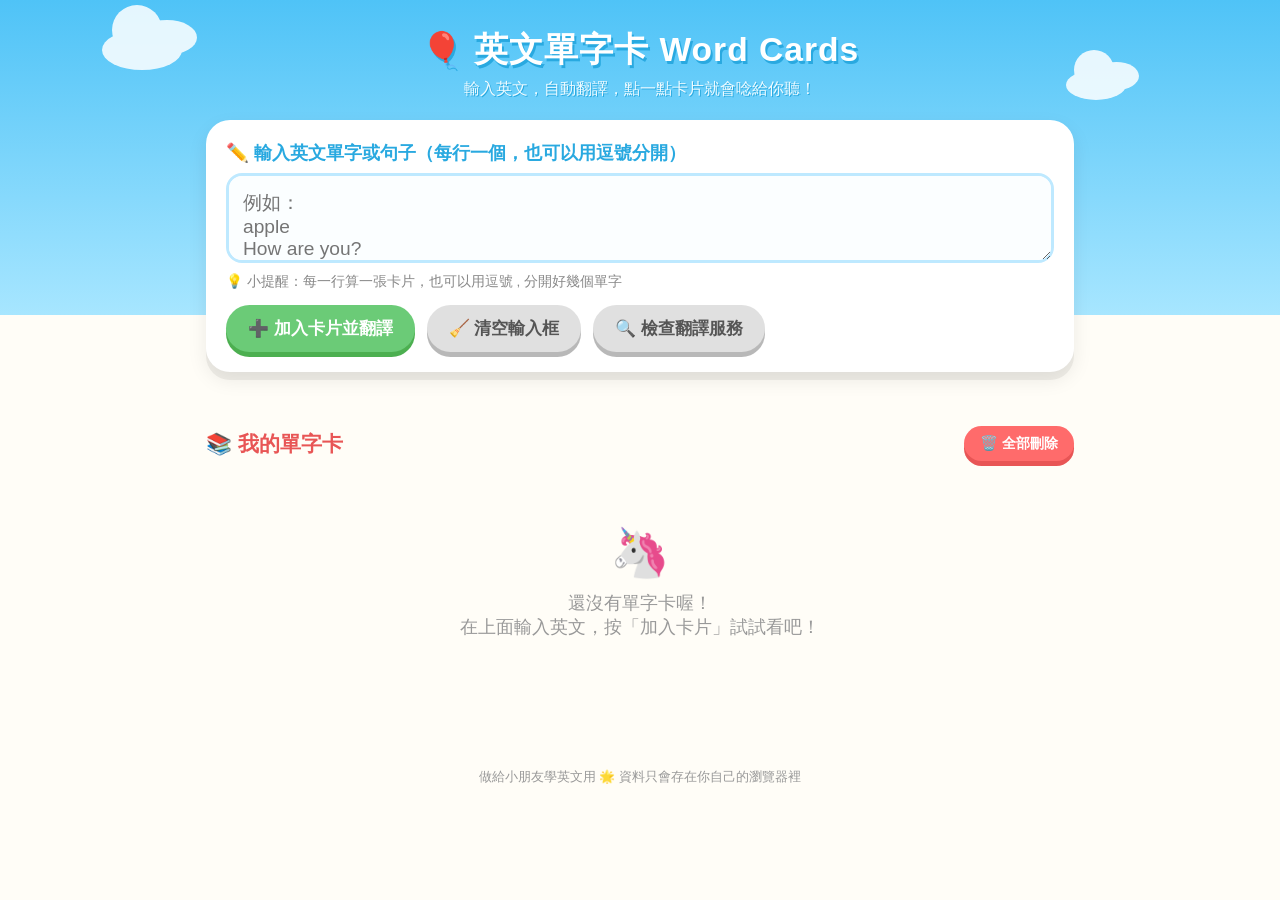
<file: index.html>
<!DOCTYPE html>
<html lang="zh-Hant">
<head>
<meta charset="UTF-8">
<meta name="viewport" content="width=device-width, initial-scale=1.0">
<title>🎈 英文單字卡 Word Cards</title>
<style>
  :root{
    --sky: #4FC3F7;
    --sky-dark: #29A9E0;
    --sun: #FFC93C;
    --sun-dark: #F4A522;
    --grass: #6BCB77;
    --grass-dark: #4CAF50;
    --coral: #FF6B6B;
    --coral-dark: #E85555;
    --cream: #FFFDF7;
    --ink: #3A3A3A;
    --card-back: #FFFFFF;
  }

  * { box-sizing: border-box; }

  body{
    margin:0;
    font-family: 'Comic Sans MS', 'Chalkboard SE', 'Arial Rounded MT Bold', 'PingFang TC', 'Microsoft JhengHei', sans-serif;
    background: linear-gradient(180deg, var(--sky) 0%, #A7E6FF 35%, var(--cream) 35%, var(--cream) 100%);
    min-height: 100vh;
    color: var(--ink);
  }

  /* 雲朵裝飾 */
  .clouds{
    position: fixed;
    top: 0; left: 0; right: 0;
    height: 220px;
    pointer-events: none;
    overflow: hidden;
    z-index: 0;
  }
  .cloud{
    position: absolute;
    background: white;
    border-radius: 50%;
    opacity: 0.85;
  }
  .cloud::before, .cloud::after{
    content:'';
    position:absolute;
    background: white;
    border-radius: 50%;
  }
  .c1{ width:80px; height:40px; top:30px; left:8%; }
  .c1::before{ width:50px; height:50px; top:-25px; left:10px; }
  .c1::after{ width:60px; height:35px; top:-10px; left:35px; }
  .c2{ width:60px; height:30px; top:70px; right:12%; }
  .c2::before{ width:40px; height:40px; top:-20px; left:8px; }
  .c2::after{ width:45px; height:28px; top:-8px; left:28px; }

  header{
    position: relative;
    z-index: 1;
    text-align:center;
    padding: 28px 16px 10px;
  }
  header h1{
    font-size: 2.1rem;
    margin: 0;
    color: white;
    text-shadow: 2px 3px 0 var(--sky-dark);
    letter-spacing: 1px;
  }
  header p{
    color: #f0fbff;
    font-size: 1rem;
    margin: 6px 0 0;
    text-shadow: 1px 1px 0 var(--sky-dark);
  }

  main{
    max-width: 900px;
    margin: 0 auto;
    padding: 10px 16px 60px;
    position: relative;
    z-index: 1;
  }

  /* 輸入區 */
  .input-panel{
    background: var(--card-back);
    border-radius: 24px;
    padding: 20px;
    box-shadow: 0 8px 0 rgba(0,0,0,0.06), 0 8px 20px rgba(0,0,0,0.08);
    margin-bottom: 24px;
  }
  .input-panel label{
    display:block;
    font-size: 1.15rem;
    font-weight: bold;
    color: var(--sky-dark);
    margin-bottom: 8px;
  }
  textarea{
    width: 100%;
    min-height: 90px;
    font-size: 1.2rem;
    padding: 14px;
    border-radius: 16px;
    border: 3px solid #BEE9FF;
    font-family: inherit;
    resize: vertical;
    background: #FBFEFF;
  }
  textarea:focus{
    outline: none;
    border-color: var(--sky);
  }
  .hint{
    font-size: 0.85rem;
    color: #888;
    margin-top: 6px;
  }

  .btn-row{
    display:flex;
    gap: 12px;
    margin-top: 14px;
    flex-wrap: wrap;
  }
  button{
    font-family: inherit;
    cursor: pointer;
    border: none;
    font-weight: bold;
    font-size: 1.05rem;
    border-radius: 999px;
    padding: 12px 22px;
    transition: transform 0.12s ease, box-shadow 0.12s ease;
    box-shadow: 0 5px 0 rgba(0,0,0,0.15);
  }
  button:active{
    transform: translateY(4px);
    box-shadow: 0 1px 0 rgba(0,0,0,0.15);
  }
  .btn-add{ background: var(--grass); color: white; box-shadow: 0 5px 0 var(--grass-dark); }
  .btn-add:active{ box-shadow: 0 1px 0 var(--grass-dark); }
  .btn-clear{ background: #E0E0E0; color: #555; box-shadow: 0 5px 0 #b8b8b8; }
  .btn-clear:active{ box-shadow: 0 1px 0 #b8b8b8; }

  .status{
    text-align:center;
    font-size: 0.95rem;
    color: var(--sky-dark);
    min-height: 20px;
    margin: -8px 0 18px;
    font-weight: bold;
  }

  /* 卡片區 */
  .cards-toolbar{
    display:flex;
    justify-content: space-between;
    align-items:center;
    margin-bottom: 14px;
    flex-wrap: wrap;
    gap: 10px;
  }
  .cards-toolbar h2{
    color: var(--coral-dark);
    font-size: 1.3rem;
    margin: 0;
  }
  .btn-reset-all{ background: var(--coral); color:white; box-shadow: 0 5px 0 var(--coral-dark); font-size: 0.9rem; padding: 8px 16px;}
  .btn-reset-all:active{ box-shadow: 0 1px 0 var(--coral-dark); }

  .grid{
    display: grid;
    grid-template-columns: repeat(auto-fill, minmax(220px, 1fr));
    gap: 20px;
  }

  .card-outer{
    perspective: 1000px;
    height: 210px;
  }
  .card{
    position: relative;
    width: 100%;
    height: 100%;
    cursor: pointer;
    transition: transform 0.5s;
    transform-style: preserve-3d;
  }
  .card.flipped{
    transform: rotateY(180deg);
  }
  .face{
    position: absolute;
    inset: 0;
    border-radius: 20px;
    backface-visibility: hidden;
    display:flex;
    flex-direction: column;
    align-items:center;
    justify-content:center;
    padding: 16px;
    padding-top: 34px;
    padding-bottom: 34px;
    text-align:center;
    box-shadow: 0 6px 0 rgba(0,0,0,0.1), 0 6px 16px rgba(0,0,0,0.1);
  }
  .face-front{
    background: linear-gradient(160deg, #FFFFFF, #EFFBFF);
    border: 3px solid var(--sky);
  }
  .face-back{
    background: linear-gradient(160deg, var(--sun), #FFE28A);
    border: 3px solid var(--sun-dark);
    transform: rotateY(180deg);
    color: #6b4a00;
  }
  .word-text{
    font-size: 1.3rem;
    font-weight: bold;
    color: var(--sky-dark);
    word-break: break-word;
    line-height: 1.3;
  }
  .face-back .word-text{
    color: #6b4a00;
    font-size: 1.15rem;
  }
  .translation-text{
    font-size: 1.15rem;
    margin-top: 8px;
    font-weight: bold;
  }
  .flip-hint{
    font-size: 0.7rem;
    color: #aaa;
    margin-top: 10px;
  }

  .speak-btn{
    position:absolute;
    top: 8px;
    right: 8px;
    width: 38px;
    height: 38px;
    border-radius: 50%;
    background: var(--grass);
    color: white;
    box-shadow: 0 3px 0 var(--grass-dark);
    font-size: 1.05rem;
    display:flex;
    align-items:center;
    justify-content:center;
    padding: 0;
    z-index: 3;
  }
  .speak-btn:active{
    box-shadow: 0 1px 0 var(--grass-dark);
  }

  .delete-btn{
    position:absolute;
    top: 8px;
    left: 8px;
    width: 30px;
    height: 30px;
    border-radius: 50%;
    background: #f0f0f0;
    color: #999;
    box-shadow: 0 3px 0 #ccc;
    font-size: 0.85rem;
    display:flex;
    align-items:center;
    justify-content:center;
    padding: 0;
    z-index: 3;
  }
  .delete-btn:active{ box-shadow: 0 1px 0 #ccc; }

  .edit-btn{
    position:absolute;
    top: 46px;
    left: 8px;
    width: 30px;
    height: 30px;
    border-radius: 50%;
    background: #FFF0C2;
    color: #A67C00;
    box-shadow: 0 3px 0 #E0C070;
    font-size: 0.85rem;
    display:flex;
    align-items:center;
    justify-content:center;
    padding: 0;
    z-index: 3;
  }
  .edit-btn:active{ box-shadow: 0 1px 0 #E0C070; }

  .drag-handle{
    position:absolute;
    bottom: 6px;
    left: 8px;
    font-size: 1rem;
    color: #ccc;
    cursor: grab;
    z-index: 3;
    padding: 4px 6px;
  }
  .drag-handle:active{ cursor: grabbing; }

  .move-btns{
    position:absolute;
    bottom: 4px;
    right: 8px;
    display:flex;
    gap: 4px;
    z-index: 3;
  }
  .move-btn{
    width: 28px;
    height: 28px;
    border-radius: 50%;
    background: #EAF7FF;
    color: var(--sky-dark);
    box-shadow: 0 3px 0 #BEE9FF;
    font-size: 0.8rem;
    display:flex;
    align-items:center;
    justify-content:center;
    padding: 0;
  }
  .move-btn:active{ box-shadow: 0 1px 0 #BEE9FF; }
  .move-btn:disabled{ opacity: 0.3; cursor: default; }

  .retry-btn{
    margin-top: 8px;
    background: var(--coral);
    color: white;
    box-shadow: 0 3px 0 var(--coral-dark);
    font-size: 0.8rem;
    padding: 6px 14px;
  }
  .retry-btn:active{ box-shadow: 0 1px 0 var(--coral-dark); }

  .card-outer.dragging{
    opacity: 0.4;
  }
  .card-outer.drag-over{
    outline: 3px dashed var(--sky);
    outline-offset: 4px;
    border-radius: 20px;
  }

  /* 編輯視窗 */
  .modal-backdrop{
    position: fixed;
    inset: 0;
    background: rgba(0,0,0,0.45);
    display:flex;
    align-items:center;
    justify-content:center;
    z-index: 100;
    padding: 16px;
  }
  .modal-box{
    background: white;
    border-radius: 22px;
    padding: 24px;
    max-width: 420px;
    width: 100%;
    box-shadow: 0 10px 0 rgba(0,0,0,0.1);
  }
  .modal-box h3{
    margin: 0 0 16px;
    color: var(--sky-dark);
    font-size: 1.2rem;
  }
  .modal-box label{
    display:block;
    font-size: 0.9rem;
    font-weight: bold;
    color: #777;
    margin: 12px 0 6px;
  }
  .modal-box input[type="text"]{
    width: 100%;
    font-size: 1.05rem;
    padding: 10px 12px;
    border-radius: 12px;
    border: 3px solid #BEE9FF;
    font-family: inherit;
  }
  .modal-box input[type="text"]:focus{
    outline:none;
    border-color: var(--sky);
  }
  .modal-btn-row{
    display:flex;
    gap: 10px;
    margin-top: 20px;
  }
  .btn-save{ background: var(--grass); color: white; box-shadow: 0 5px 0 var(--grass-dark); flex:1; }
  .btn-save:active{ box-shadow: 0 1px 0 var(--grass-dark); }
  .btn-cancel{ background: #E0E0E0; color: #555; box-shadow: 0 5px 0 #b8b8b8; }
  .btn-cancel:active{ box-shadow: 0 1px 0 #b8b8b8; }
  .btn-auto-translate{
    background: var(--sun);
    color: #6b4a00;
    box-shadow: 0 4px 0 var(--sun-dark);
    font-size: 0.85rem;
    padding: 8px 14px;
    margin-top: 8px;
  }
  .btn-auto-translate:active{ box-shadow: 0 1px 0 var(--sun-dark); }

  .empty-state{
    text-align:center;
    padding: 50px 20px;
    color: #999;
    font-size: 1.1rem;
  }
  .empty-state .emoji{
    font-size: 3rem;
    display:block;
    margin-bottom: 10px;
  }

  footer{
    text-align:center;
    padding: 20px;
    color: #999;
    font-size: 0.8rem;
  }

  @media (max-width: 480px){
    header h1{ font-size: 1.6rem; }
    .grid{ grid-template-columns: repeat(auto-fill, minmax(150px, 1fr)); gap: 14px; }
    .card-outer{ height: 150px; }
  }
</style>
</head>
<body>

<div class="clouds">
  <div class="cloud c1"></div>
  <div class="cloud c2"></div>
</div>

<header>
  <h1>🎈 英文單字卡 Word Cards</h1>
  <p>輸入英文，自動翻譯，點一點卡片就會唸給你聽！</p>
</header>

<main>
  <div class="input-panel">
    <label for="wordInput">✏️ 輸入英文單字或句子（每行一個，也可以用逗號分開）</label>
    <textarea id="wordInput" placeholder="例如：&#10;apple&#10;How are you?&#10;banana, orange, dog"></textarea>
    <div class="hint">💡 小提醒：每一行算一張卡片，也可以用逗號 , 分開好幾個單字</div>
    <div class="btn-row">
      <button class="btn-add" id="addBtn">➕ 加入卡片並翻譯</button>
      <button class="btn-clear" id="clearInputBtn">🧹 清空輸入框</button>
      <button class="btn-clear" id="diagnoseBtn">🔍 檢查翻譯服務</button>
    </div>
  </div>

  <div class="status" id="diagnoseResult" style="white-space:pre-line;text-align:left;background:#FFF9E8;border-radius:12px;padding:10px 14px;display:none;"></div>

  <div class="status" id="status"></div>

  <div class="cards-toolbar">
    <h2>📚 我的單字卡</h2>
    <button class="btn-reset-all" id="resetAllBtn">🗑️ 全部刪除</button>
  </div>

  <div class="grid" id="grid"></div>
</main>

<footer>做給小朋友學英文用 🌟 資料只會存在你自己的瀏覽器裡</footer>

<script>
const STORAGE_KEY = 'wordcards_v1';

let cards = [];

function loadCards(){
  try{
    const raw = localStorage.getItem(STORAGE_KEY);
    cards = raw ? JSON.parse(raw) : [];
  }catch(e){
    cards = [];
  }
}

function saveCards(){
  localStorage.setItem(STORAGE_KEY, JSON.stringify(cards));
}

function setStatus(msg, isError){
  const el = document.getElementById('status');
  el.textContent = msg;
  el.style.color = isError ? '#E85555' : '#29A9E0';
  if(msg){
    setTimeout(()=>{ if(el.textContent === msg) el.textContent=''; }, 4000);
  }
}

// 翻譯：依序嘗試多個支援瀏覽器 CORS 的免費來源
async function translateViaMyMemory(text){
  const url = `https://api.mymemory.translated.net/get?q=${encodeURIComponent(text)}&langpair=en|zh-TW`;
  const res = await fetch(url);
  if(!res.ok) throw new Error(`MyMemory HTTP ${res.status}`);
  const data = await res.json();
  const result = data?.responseData?.translatedText;
  if(data.responseStatus !== 200){
    throw new Error('MyMemory: ' + (data.responseDetails || '額度已用完或發生錯誤'));
  }
  if(!result || /INVALID|QUERY LENGTH|MYMEMORY WARNING/i.test(result)){
    throw new Error('MyMemory 回傳異常：' + result);
  }
  return result;
}

async function translateViaLingva(text){
  // Lingva 是 Google 翻譯的開源前端，有開放 CORS，換一台掛掉可以換下一台
  const hosts = ['https://lingva.ml', 'https://translate.plausibility.cloud', 'https://lingva.thedaviddelta.com'];
  let lastErr = null;
  for(const host of hosts){
    try{
      const url = `${host}/api/v1/en/zh_TW/${encodeURIComponent(text)}`;
      const res = await fetch(url);
      if(!res.ok) throw new Error(`Lingva(${host}) HTTP ${res.status}`);
      const data = await res.json();
      if(!data?.translation) throw new Error(`Lingva(${host}) 無結果`);
      return data.translation;
    }catch(err){
      lastErr = err;
    }
  }
  throw lastErr || new Error('Lingva 全部失敗');
}

// 離線詞庫：常見單字翻譯失敗時的最後備援（涵蓋小學常見單字）
const OFFLINE_DICT = {
  apple:'蘋果', banana:'香蕉', orange:'橘子', grape:'葡萄', strawberry:'草莓',
  watermelon:'西瓜', mango:'芒果', pear:'梨子', peach:'桃子', lemon:'檸檬',
  dog:'狗', cat:'貓', bird:'鳥', fish:'魚', rabbit:'兔子', horse:'馬',
  cow:'牛', pig:'豬', sheep:'羊', duck:'鴨子', chicken:'雞', tiger:'老虎',
  lion:'獅子', elephant:'大象', monkey:'猴子', bear:'熊', panda:'貓熊',
  red:'紅色', orange_color:'橘色', yellow:'黃色', green:'綠色', blue:'藍色',
  purple:'紫色', pink:'粉紅色', black:'黑色', white:'白色', brown:'棕色',
  gray:'灰色', grey:'灰色',
  one:'一', two:'二', three:'三', four:'四', five:'五', six:'六', seven:'七',
  eight:'八', nine:'九', ten:'十',
  mother:'媽媽', father:'爸爸', mom:'媽媽', dad:'爸爸', sister:'姊妹',
  brother:'兄弟', grandmother:'奶奶', grandfather:'爺爺', family:'家庭',
  friend:'朋友', teacher:'老師', student:'學生',
  school:'學校', book:'書', pen:'筆', pencil:'鉛筆', bag:'書包', desk:'書桌',
  chair:'椅子', classroom:'教室', homework:'功課',
  happy:'開心', sad:'難過', angry:'生氣', tired:'疲累', hungry:'肚子餓',
  thirsty:'口渴', excited:'興奮', scared:'害怕',
  run:'跑', jump:'跳', walk:'走', eat:'吃', drink:'喝', sleep:'睡覺',
  play:'玩', read:'讀', write:'寫', sing:'唱歌', dance:'跳舞', swim:'游泳',
  big:'大的', small:'小的', tall:'高的', short:'矮的／短的', fast:'快的',
  slow:'慢的', hot:'熱的', cold:'冷的', new:'新的', old:'舊的／老的',
  good:'好的', bad:'壞的', beautiful:'漂亮的', cute:'可愛的',
  sun:'太陽', moon:'月亮', star:'星星', sky:'天空', rain:'雨', snow:'雪',
  wind:'風', cloud:'雲',
  house:'房子', car:'車子', bus:'公車', bike:'腳踏車', train:'火車',
  airplane:'飛機', boat:'船',
  monday:'星期一', tuesday:'星期二', wednesday:'星期三', thursday:'星期四',
  friday:'星期五', saturday:'星期六', sunday:'星期日',
  spring:'春天', summer:'夏天', autumn:'秋天', fall:'秋天', winter:'冬天',
  water:'水', milk:'牛奶', bread:'麵包', rice:'米飯', egg:'蛋', cake:'蛋糕',
  candy:'糖果', juice:'果汁',
  hello:'哈囉／你好', hi:'嗨', bye:'再見', goodbye:'再見', please:'請',
  thanks:'謝謝', thankyou:'謝謝', sorry:'對不起', yes:'是的', no:'不是',
  'how are you':'你好嗎', 'thank you':'謝謝你', 'i love you':'我愛你',
  'good morning':'早安', 'good night':'晚安'
};

function tryOfflineDict(text){
  const key = text.trim().toLowerCase();
  if(OFFLINE_DICT[key]) return OFFLINE_DICT[key];
  return null;
}

async function translateText(text){
  const sources = [translateViaMyMemory, translateViaLingva];
  const errors = [];
  for(const source of sources){
    try{
      const result = await source(text);
      return result;
    }catch(err){
      console.error('[翻譯來源失敗]', err);
      errors.push(err.message || String(err));
    }
  }
  // 兩個線上來源都失敗，最後查一次離線詞庫
  const offline = tryOfflineDict(text);
  if(offline) return offline + '（離線詞庫）';

  const combined = new Error(errors.join(' ｜ '));
  combined.detail = errors;
  throw combined;
}

function parseInputToWords(raw){
  // 先用換行拆，再用逗號拆，去除空白與重複
  const lines = raw.split('\n').flatMap(line => line.split(','));
  return lines
    .map(w => w.trim())
    .filter(w => w.length > 0);
}

function renderCards(){
  const grid = document.getElementById('grid');
  grid.innerHTML = '';

  if(cards.length === 0){
    grid.innerHTML = `
      <div class="empty-state" style="grid-column: 1/-1;">
        <span class="emoji">🦄</span>
        還沒有單字卡喔！<br>在上面輸入英文，按「加入卡片」試試看吧！
      </div>`;
    return;
  }

  cards.forEach((card, index) => {
    const outer = document.createElement('div');
    outer.className = 'card-outer';
    outer.draggable = true;
    outer.dataset.index = index;

    const failed = card.translationFailed;
    const backContent = failed
      ? `<div class="translation-text">😅 翻譯失敗</div>
         <div style="font-size:0.75rem;color:#a67c00;margin-top:4px;max-height:40px;overflow:auto;">${escapeHtml(card.translationError || '')}</div>
         <button class="retry-btn" data-action="retry" data-index="${index}">🔄 重新翻譯</button>`
      : `<div class="translation-text">${escapeHtml(card.translation || '…')}</div>
         <div class="flip-hint">👆 點我看英文</div>`;

    const cardEl = document.createElement('div');
    cardEl.className = 'card';
    cardEl.innerHTML = `
      <div class="face face-front">
        <button class="delete-btn" title="刪除這張卡片" data-action="delete" data-index="${index}">✖</button>
        <button class="edit-btn" title="修改這張卡片" data-action="edit" data-index="${index}">✏️</button>
        <button class="speak-btn" title="播放發音" data-action="speak" data-index="${index}">🔊</button>
        <div class="word-text">${escapeHtml(card.word)}</div>
        <div class="flip-hint">👆 點我看翻譯</div>
        <span class="drag-handle" title="拖曳調整順序">⠿</span>
        <div class="move-btns">
          <button class="move-btn" title="往前移" data-action="moveup" data-index="${index}" ${index===0?'disabled':''}>▲</button>
          <button class="move-btn" title="往後移" data-action="movedown" data-index="${index}" ${index===cards.length-1?'disabled':''}>▼</button>
        </div>
      </div>
      <div class="face face-back">
        <button class="speak-btn" title="播放發音" data-action="speak" data-index="${index}">🔊</button>
        ${backContent}
      </div>
    `;

    cardEl.addEventListener('click', (e)=>{
      if(e.target.closest('[data-action]')) return; // 按到按鈕不要翻卡
      cardEl.classList.toggle('flipped');
    });

    outer.appendChild(cardEl);
    grid.appendChild(outer);
  });
}

function escapeHtml(str){
  const div = document.createElement('div');
  div.textContent = str;
  return div.innerHTML;
}

function speak(text){
  if(!('speechSynthesis' in window)){
    setStatus('這個瀏覽器不支援發音功能', true);
    return;
  }
  window.speechSynthesis.cancel();
  const utter = new SpeechSynthesisUtterance(text);
  utter.lang = 'en-US';
  utter.rate = 0.9;

  // 嘗試挑選比較自然的英文語音
  const voices = window.speechSynthesis.getVoices();
  const preferred = voices.find(v => v.lang === 'en-US' && /Google|Samantha|Natural/i.test(v.name))
                 || voices.find(v => v.lang === 'en-US')
                 || voices.find(v => v.lang.startsWith('en'));
  if(preferred) utter.voice = preferred;

  window.speechSynthesis.speak(utter);
}

document.getElementById('grid').addEventListener('click', async (e)=>{
  const btn = e.target.closest('[data-action]');
  if(!btn) return;
  const index = parseInt(btn.dataset.index, 10);
  const action = btn.dataset.action;

  if(action === 'speak'){
    speak(cards[index].word);
  } else if(action === 'delete'){
    cards.splice(index, 1);
    saveCards();
    renderCards();
  } else if(action === 'edit'){
    openEditModal(index);
  } else if(action === 'moveup'){
    if(index > 0){
      [cards[index-1], cards[index]] = [cards[index], cards[index-1]];
      saveCards();
      renderCards();
    }
  } else if(action === 'movedown'){
    if(index < cards.length - 1){
      [cards[index+1], cards[index]] = [cards[index], cards[index+1]];
      saveCards();
      renderCards();
    }
  } else if(action === 'retry'){
    btn.textContent = '⏳ 翻譯中...';
    btn.disabled = true;
    try{
      const translation = await translateText(cards[index].word);
      cards[index].translation = translation;
      cards[index].translationFailed = false;
      cards[index].translationError = '';
    }catch(err){
      cards[index].translationFailed = true;
      cards[index].translationError = err.message;
    }
    saveCards();
    renderCards();
  }
});

/* 拖曳排序（滑鼠／桌面） */
let dragSrcIndex = null;

document.getElementById('grid').addEventListener('dragstart', (e)=>{
  const outer = e.target.closest('.card-outer');
  if(!outer) return;
  dragSrcIndex = parseInt(outer.dataset.index, 10);
  outer.classList.add('dragging');
  e.dataTransfer.effectAllowed = 'move';
});

document.getElementById('grid').addEventListener('dragend', (e)=>{
  const outer = e.target.closest('.card-outer');
  if(outer) outer.classList.remove('dragging');
  document.querySelectorAll('.drag-over').forEach(el => el.classList.remove('drag-over'));
});

document.getElementById('grid').addEventListener('dragover', (e)=>{
  e.preventDefault();
  const outer = e.target.closest('.card-outer');
  if(!outer) return;
  document.querySelectorAll('.drag-over').forEach(el => el.classList.remove('drag-over'));
  outer.classList.add('drag-over');
});

document.getElementById('grid').addEventListener('drop', (e)=>{
  e.preventDefault();
  const outer = e.target.closest('.card-outer');
  if(!outer || dragSrcIndex === null) return;
  const targetIndex = parseInt(outer.dataset.index, 10);
  if(targetIndex === dragSrcIndex) return;

  const [moved] = cards.splice(dragSrcIndex, 1);
  cards.splice(targetIndex, 0, moved);
  dragSrcIndex = null;
  saveCards();
  renderCards();
});

/* 編輯視窗 */
function openEditModal(index){
  const card = cards[index];
  const backdrop = document.createElement('div');
  backdrop.className = 'modal-backdrop';
  backdrop.innerHTML = `
    <div class="modal-box">
      <h3>✏️ 修改單字卡</h3>
      <label for="editWord">英文</label>
      <input type="text" id="editWord" value="${escapeHtml(card.word)}">
      <label for="editTranslation">中文翻譯</label>
      <input type="text" id="editTranslation" value="${escapeHtml(card.translation || '')}">
      <button class="btn-auto-translate" id="autoTranslateBtn">🔄 用英文自動翻譯</button>
      <div class="modal-btn-row">
        <button class="btn-save" id="saveEditBtn">✅ 儲存</button>
        <button class="btn-cancel" id="cancelEditBtn">取消</button>
      </div>
    </div>
  `;
  document.body.appendChild(backdrop);

  const wordInput = backdrop.querySelector('#editWord');
  const transInput = backdrop.querySelector('#editTranslation');

  backdrop.querySelector('#autoTranslateBtn').addEventListener('click', async ()=>{
    const btn = backdrop.querySelector('#autoTranslateBtn');
    btn.textContent = '⏳ 翻譯中...';
    btn.disabled = true;
    try{
      transInput.value = await translateText(wordInput.value.trim());
    }catch(err){
      setStatus('自動翻譯失敗，請手動輸入', true);
    }
    btn.textContent = '🔄 用英文自動翻譯';
    btn.disabled = false;
  });

  backdrop.querySelector('#cancelEditBtn').addEventListener('click', ()=>{
    backdrop.remove();
  });

  backdrop.addEventListener('click', (e)=>{
    if(e.target === backdrop) backdrop.remove();
  });

  backdrop.querySelector('#saveEditBtn').addEventListener('click', ()=>{
    const newWord = wordInput.value.trim();
    const newTrans = transInput.value.trim();
    if(!newWord){
      setStatus('英文欄位不能空白喔！', true);
      return;
    }
    cards[index].word = newWord;
    cards[index].translation = newTrans || cards[index].translation;
    cards[index].translationFailed = false;
    saveCards();
    renderCards();
    backdrop.remove();
    setStatus('✅ 已儲存修改');
  });
}

document.getElementById('addBtn').addEventListener('click', async ()=>{
  const raw = document.getElementById('wordInput').value;
  const words = parseInputToWords(raw);

  if(words.length === 0){
    setStatus('請先輸入一些英文單字或句子喔！', true);
    return;
  }

  setStatus('翻譯中，請稍等一下... ⏳');
  document.getElementById('addBtn').disabled = true;

  let hadFailure = false;

  for(const word of words){
    // 避免重複加入一模一樣的單字
    if(cards.some(c => c.word.toLowerCase() === word.toLowerCase())){
      continue;
    }
    try{
      const translation = await translateText(word);
      cards.push({ word, translation, translationFailed: false });
    }catch(err){
      cards.push({ word, translation: '', translationFailed: true, translationError: err.message });
      hadFailure = true;
    }
    saveCards();
    renderCards();
  }

  document.getElementById('addBtn').disabled = false;
  document.getElementById('wordInput').value = '';
  setStatus(hadFailure ? '⚠️ 部分單字翻譯失敗，可點卡片上的「重新翻譯」再試一次' : '✅ 加入完成！', hadFailure);
});

document.getElementById('clearInputBtn').addEventListener('click', ()=>{
  document.getElementById('wordInput').value = '';
});

document.getElementById('diagnoseBtn').addEventListener('click', async ()=>{
  const box = document.getElementById('diagnoseResult');
  box.style.display = 'block';
  box.textContent = '檢查中，請稍等... ⏳';

  const lines = [];

  // 先測試一個跟翻譯完全無關、很少被擋的知名網域，確認基本連線能力
  try{
    const res = await fetch('https://api.github.com/zen');
    if(!res.ok) throw new Error(`HTTP ${res.status}`);
    lines.push('✅ 基本網路連線正常（能連到 api.github.com）');
  }catch(err){
    lines.push(`❌ 連基本網路都失敗：${err.message}`);
    lines.push('👉 這代表問題不是翻譯服務本身，而是你目前的瀏覽器或網路整個擋住了對外連線。');
  }

  try{
    const r = await translateViaMyMemory('hello');
    lines.push(`✅ MyMemory 正常，測試結果：hello → ${r}`);
  }catch(err){
    lines.push(`❌ MyMemory 失敗：${err.message}`);
  }

  try{
    const r = await translateViaLingva('hello');
    lines.push(`✅ Lingva 正常，測試結果：hello → ${r}`);
  }catch(err){
    lines.push(`❌ Lingva 失敗：${err.message}`);
  }

  const allTranslationFailed = lines.filter(l => l.includes('MyMemory 失敗') || l.includes('Lingva 失敗')).length === 2;
  const basicOk = lines[0].startsWith('✅');

  if(basicOk && allTranslationFailed){
    lines.push('\n💡 基本網路是通的，但兩個翻譯服務都連不到。最可能是：');
    lines.push('1. 瀏覽器有安裝廣告攔截 / 隱私保護擴充功能（例如 uBlock Origin、Brave 的 Shields、AdGuard），把這些「不知名 API 網域」當成追蹤器擋掉了。請試著關閉擴充功能，或用「無痕視窗」重新整理再測一次。');
    lines.push('2. 你目前的網路（公司／學校／某些地區的網路）本身封鎖了這幾個網域。可以換成手機行動網路測試看看是否正常。');
  } else if(!basicOk){
    lines.push('\n💡 建議：換一個瀏覽器、換成無痕視窗、或換一個網路（例如改用手機行動網路）再試一次。');
  }

  box.textContent = lines.join('\n');
});

document.getElementById('resetAllBtn').addEventListener('click', ()=>{
  if(cards.length === 0) return;
  if(confirm('確定要刪除所有單字卡嗎？這個動作沒辦法復原喔！')){
    cards = [];
    saveCards();
    renderCards();
  }
});

// 確保語音清單載入完成（有些瀏覽器需要事件觸發）
if('speechSynthesis' in window){
  window.speechSynthesis.onvoiceschanged = () => {};
}

// 初始化
loadCards();
renderCards();
</script>

</body>
</html>
</file>
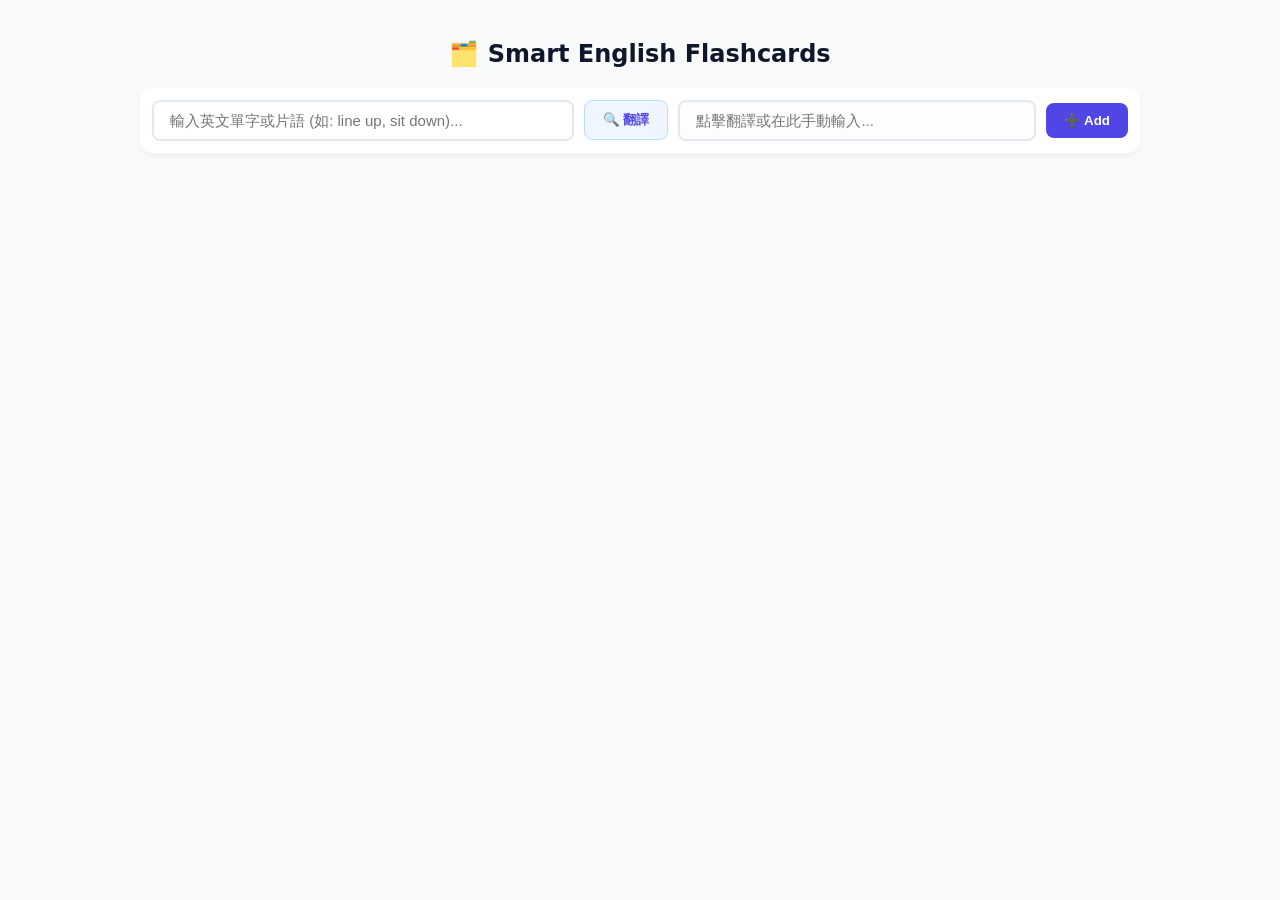
<file: public/index.html>
<!DOCTYPE html>
<html lang="zh-TW">
<head>
    <meta charset="UTF-8">
    <meta name="viewport" content="width=device-width, initial-scale=1.0">
    <title>AI Smart Flashcards</title>
    <style>
        :root { --p: #4f46e5; --s: #10b981; --d: #ef4444; }
        body { font-family: system-ui, -apple-system, sans-serif; background: #f8fafc; padding: 20px; display: flex; justify-content: center; margin: 0; }
        .container { width: 100%; max-width: 1000px; }
        h2 { text-align: center; color: #0f172a; margin-bottom: 20px; font-weight: 700; }
        .controls { display: flex; gap: 10px; margin-bottom: 25px; background: white; padding: 12px; border-radius: 12px; box-shadow: 0 4px 6px -1px rgba(0,0,0,0.05); align-items: center; }
        .controls input { padding: 10px 16px; border: 2px solid #e2e8f0; border-radius: 8px; font-size: 15px; outline: none; }
        #engInput { flex: 1.2; } #chInput { flex: 1; background-color: #fdfdfd; }
        .controls input:focus { border-color: var(--p); }
        .btn { padding: 10px 18px; border: none; border-radius: 8px; cursor: pointer; font-weight: 600; white-space: nowrap; transition: background 0.2s; }
        .btn-translate { background-color: #eff6ff; color: var(--p); border: 1px solid #bfdbfe; }
        .btn-translate:hover { background-color: var(--p); color: white; }
        .btn-add { background-color: var(--p); color: white; }
        .btn-add:hover { background-color: #4338ca; }
        .card-grid { display: grid; grid-template-columns: repeat(auto-fill, minmax(240px, 1fr)); gap: 20px; }
        .card-container { perspective: 1000px; cursor: pointer; }
        .word-card { width: 100%; transition: transform 0.6s cubic-bezier(0.4, 0, 0.2, 1); transform-style: preserve-3d; position: relative; min-height: 140px; }
        .card-container.flipped .word-card { transform: rotateY(180deg); }
        .card-front, .card-back { position: absolute; width: 100%; height: 100%; backface-visibility: hidden; border-radius: 14px; padding: 16px; box-shadow: 0 4px 6px -1px rgba(0,0,0,0.05); background: white; box-sizing: border-box; border-left: 5px solid; display: flex; flex-direction: column; }
        .card-front { border-left-color: var(--p); } .card-back { border-left-color: var(--s); transform: rotateY(180deg); }
        .card-label { font-size: 11px; text-transform: uppercase; color: #94a3b8; margin-bottom: 6px; display: flex; justify-content: space-between; user-select: none; }
        textarea { width: 100%; border: none; resize: none; outline: none; background: transparent; font-size: 1.1rem; font-weight: 600; color: #1e293b; font-family: inherit; flex: 1; }
        .card-actions { display: flex; gap: 6px; margin-top: auto; }
        .btn-card { padding: 6px 10px; border: none; border-radius: 6px; cursor: pointer; font-size: 12px; font-weight: bold; display: flex; align-items: center; }
        .btn-speak { background: #f0fdf4; color: var(--s); } .btn-delete { background: #fef2f2; color: var(--d); margin-left: auto; }
    </style>
</head>
<body>
<div class="container">
    <h2>🗂️ Smart English Flashcards</h2>
    <div class="controls">
        <input type="text" id="engInput" placeholder="輸入英文單字或片語 (如: line up, sit down)..." onkeypress="if(event.key==='Enter') startLocalTranslate()">
        <button class="btn btn-translate" onclick="startLocalTranslate()">🔍 翻譯</button>
        <input type="text" id="chInput" placeholder="點擊翻譯或在此手動輸入..." onkeypress="if(event.key==='Enter') addCardFromUI()">
        <button class="btn btn-add" onclick="addCardFromUI()">➕ Add</button>
    </div>
    <div id="cardGrid" class="card-grid"></div>
</div>
<script>
    window.onload = loadCards;

    // 【內建大字庫】：完全不連網、100% 免疫網域封鎖政策
    const localDatabase = {
        'line up': '排隊/排成一行', 'sit still': '坐著別動', 'sit down': '坐下', 'stand up': '站起來', 'turn around': '轉身',
        'line': '隊伍/排隊/線', 'up': '向上/起來', 'down': '向下/往下', 'still': '靜止的/不動的', 'stand': '站立', 'sit': '坐下',
        'tall': '高的/高大的', 'short': '矮的/短的', 'big': '大的', 'small': '小的', 'long': '長的', 'high': '高的', 'low': '低的',
        'run': '跑步', 'walk': '走路', 'eat': '吃', 'drink': '喝/飲料', 'sleep': '睡覺', 'read': '閱讀', 'write': '寫字', 'speak': '說話',
        'turn': '旋轉/轉彎', 'look': '看', 'listen': '聽', 'hear': '聽到', 'touch': '觸摸', 'jump': '跳躍', 'clap': '拍手',
        'hello': '你好', 'apple': '蘋果', 'banana': '香蕉', 'cat': '貓', 'dog': '狗', 'success': '成功', 'failure': '失敗',
        'excellent': '優秀的', 'beautiful': '美麗的', 'wonderful': '美妙的', 'awesome': '太棒了', 'great': '很棒的', 'good': '好的',
        'morning': '早上', 'good morning': '早安', 'thank you': '謝謝你', 'happy': '快樂的', 'sad': '悲傷的',
        'computer': '電腦', 'phone': '手機', 'internet': '網路', 'website': '網站', 'english': '英文', 'chinese': '中文',
        'book': '書本', 'time': '時間', 'life': '生活', 'world': '世界', 'friend': '朋友', 'family': '家人', 'school': '學校',
        'student': '學生', 'teacher': '老師', 'work': '工作', 'money': '金錢', 'home': '家', 'car': '汽車', 'water': '水',
        'food': '食物', 'coffee': '咖啡', 'tea': '茶', 'music': '音樂', 'movie': '電影', 'game': '遊戲', 'play': '玩/播放',
        'dream': '夢想', 'hope': '希望', 'problem': '問題', 'answer': '答案', 'question': '問題', 'smart': '智慧的',
        'perfect': '完美的', 'important': '重要的', 'easy': '容易的', 'difficult': '困難的', 'today': '今天', 'tomorrow': '明天',
        'yesterday': '昨天', 'love': '愛/喜歡', 'on': '在...上', 'off': '離開/關閉', 'in': '在裡面', 'out': '向外/出去'
    };

    // 0 毫秒極速拆解拼接引擎
    function startLocalTranslate() {
        const engInput = document.getElementById('engInput');
        const chInput = document.getElementById('chInput');
        const text = engInput.value.trim().toLowerCase();
        
        if (!text) return;
        
        // 1. 優先嘗試整體完美匹配
        if (localDatabase[text]) {
            chInput.value = localDatabase[text];
            return;
        }
        
        // 2. 智慧拆解拼接（例如輸入沒收錄的組合，自動拆成單字去查並組裝）
        const words = text.split(/\s+/);
        if (words.length > 1) {
            let combined = [];
            words.forEach(word => {
                const cleanWord = word.replace(/[.,\/#!$%\^&\*;:{}=\-_`~()]/g,"");
                if (localDatabase[cleanWord]) {
                    // 取第一個斜線前的最核心字意，讓片語組合起來最自然
                    combined.push(localDatabase[cleanWord].split('/')[0]);
                } else {
                    combined.push(word);
                }
            });
            chInput.value = combined.join(' ');
        } else {
            chInput.value = '';
            chInput.placeholder = '自定義字詞，請在此手動填寫中文...';
        }
    }

    function addCardFromUI() {
        const engInput = document.getElementById('engInput');
        const chInput = document.getElementById('chInput');
        const engText = engInput.value.trim();
        const chText = chInput.value.trim();
        if (!engText) { alert('請先輸入英文！'); return; }

        const cardId = 'c_' + Date.now() + '_' + Math.floor(Math.random() * 100);
        createCardDOM(cardId, engText, chText || '（請手動修改補充）', true);
        engInput.value = ''; chInput.value = ''; chInput.placeholder = '點擊翻譯或在此手動輸入...'; engInput.focus();
        saveCards();
    }

    function createCardDOM(id, eng, ch, isTop = false) {
        const grid = document.getElementById('cardGrid'), box = document.createElement('div');
        box.className = 'card-container'; box.dataset.id = id;
        box.onclick = function() { this.classList.toggle('flipped'); };
        box.innerHTML = `
            <div class="word-card">
                <div class="card-front">
                    <div class="card-label">English</div>
                    <textarea class="eng-text" oninput="saveCards()" onclick="event.stopPropagation()">${eng}</textarea>
                    <div class="card-actions">
                        <button class="btn-card btn-speak" onclick="speak(this); event.stopPropagation();">🔊 Speak</button>
                        <button class="btn-card btn-delete" onclick="deleteCard(this); event.stopPropagation();">🗑️</button>
                    </div>
                </div>
                <div class="card-back">
                    <div class="card-label">Chinese</div>
                    <textarea class="ch-text" oninput="saveCards()" onclick="event.stopPropagation()" placeholder="點擊手動修改中文...">${ch}</textarea>
                    <div class="card-actions"><button class="btn-card btn-delete" onclick="deleteCard(this); event.stopPropagation();">🗑️</button></div>
                </div>
            </div>`;
        if (isTop) { grid.prepend(box); } else { grid.appendChild(box); }
    }

    function deleteCard(btn) { btn.closest('.card-container').remove(); saveCards(); }
    
    function speak(btn) {
        const txt = btn.closest('.card-container').querySelector('.eng-text').value.trim();
        if ('speechSynthesis' in window && txt) {
            const ut = new SpeechSynthesisUtterance(txt); ut.lang = 'en-US';
            window.speechSynthesis.cancel(); window.speechSynthesis.speak(ut);
        }
    }
    
    function saveCards() {
        const data = Array.from(document.querySelectorAll('.card-container')).map(c => ({
            id: c.dataset.id, english: c.querySelector('.eng-text').value, chinese: c.querySelector('.ch-text').value
        }));
        localStorage.setItem('myVercelOfflineBilingualCards_v3', JSON.stringify(data));
    }
    
    function loadCards() {
        const data = JSON.parse(localStorage.getItem('myVercelOfflineBilingualCards_v3') || '[]');
        document.getElementById('cardGrid').innerHTML = '';
        if (data.length > 0) { data.forEach(c => createCardDOM(c.id || 'c_'+Date.now(), c.english, c.chinese, false)); }
    }
</script>
</body>
</html>
</file>
